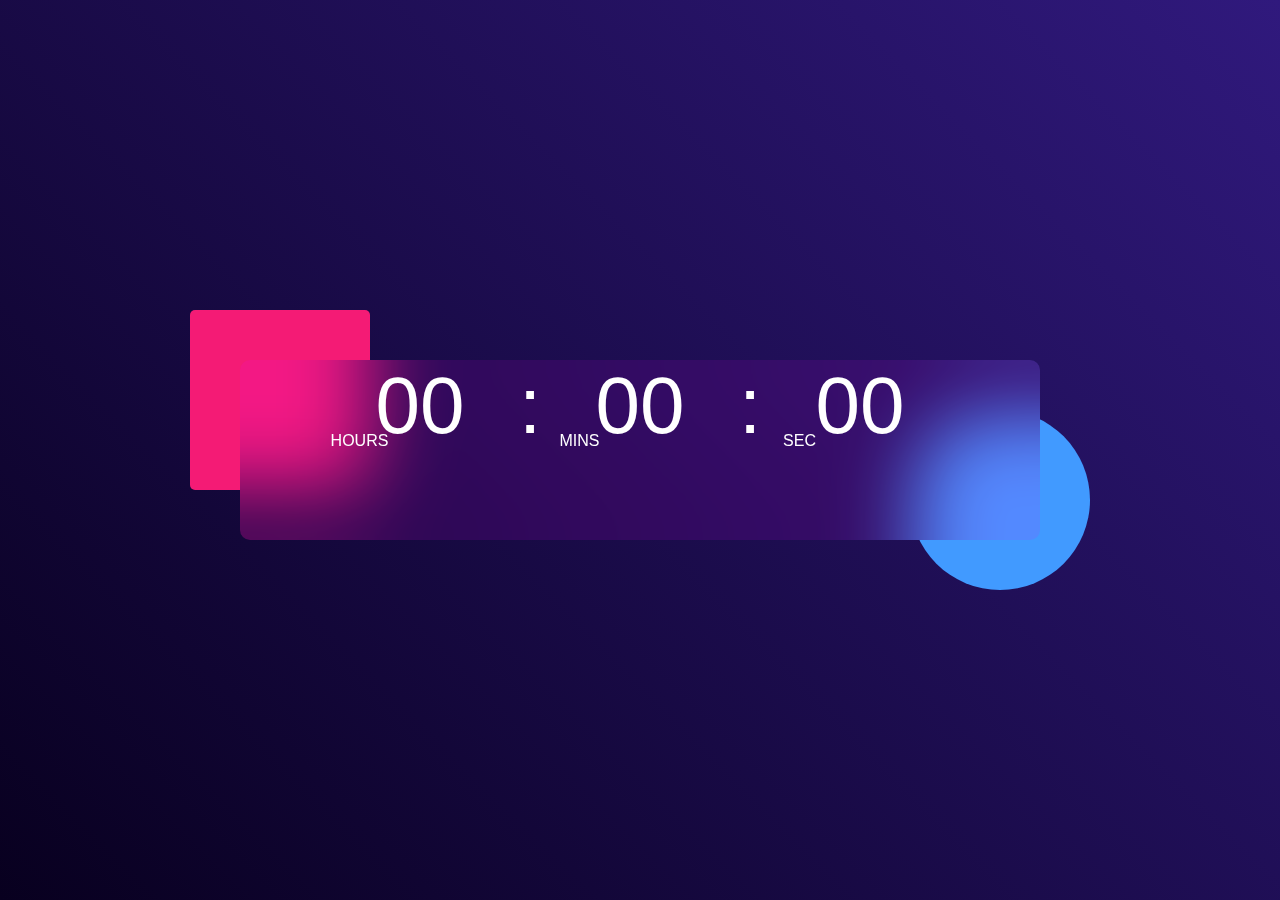
<file: Digital Clock/index.html>
<!DOCTYPE html>
<html lang="en">
<head>
    <meta charset="UTF-8">
    <meta name="viewport" content="width=device-width, initial-scale=1.0">
    <title>Digital Clock Using HTML,CSS and JavaScript</title>
    <link rel="stylesheet" href="style.css">
</head>
<body>
    <div class="hero">
      <div class="container">
        <div class="clock">
            <span id="hrs">00</span>
            <span>:</span>
            <span id="min">00</span>
            <span>:</span>
            <span id="sec">00</span>
        </div>
      </div>  
    </div>


<script>
    let hrs=document.getElementById("hrs");
    let min=document.getElementById("min");
    let sec=document.getElementById("sec");
     
    setInterval(()=>{
        let currentTime=new Date();
    hrs.innerHTML=(currentTime.getHours()<10?"0":"")+currentTime.getHours();
    min.innerHTML=currentTime.getMinutes();
    sec.innerHTML=currentTime.getSeconds();
    },1000)
   
</script>

</body>
</html>
</file>
<file: Digital Clock/style.css>
*{
    margin: 0;
    padding: 0;
    font-family: 'poppins',sans-serif;
    box-sizing: border-box;
}
.hero{
    width: 100%;
    height: 100vh;
    color: #fff;
    background: linear-gradient(45deg,#08001f,#30197d);
    position: relative;
}
.container{
    height: 180px;
    width: 800px;
    position: absolute;
    top:50%;
    left: 50%;
    transform: translate(-50%,-50%);
}
.clock{
    height: 100%;
    width: 100%;
    background: rgba(235,0,255,0.11);
    display: flex;
    text-align: center;
    justify-content: center;
    border-radius: 10px;
    backdrop-filter: blur(40px);
}
.container::before{
    content: '';
    height: 180px;
    width: 180px;
    background: #f41b75;
    border-radius: 5px;
    position: absolute;
    left: -50px;
    top: -50px;
    z-index: -1;
}
.container::after{
    content: '';
    height: 180px;
    width: 180px;
    background: #419aff;
    border-radius: 50%;
    position: absolute;
    right: -50px;
    bottom: -50px;
    z-index: -1;
}
.clock span{
   font-size: 80px;
   width: 110px;
   position: relative;
   display: inline-block;
   text-align: center;
}
.clock span::after{
    content: '';
    font-size: 16px;
    position: absolute;
    left: -5%;
    bottom: 50%;
    transform: translateX(-50%);
}
#hrs::after{
    content: 'HOURS';
}
#min::after{
    content: 'MINS';
}
#sec::after{
    content: 'SEC';
}
</file>
